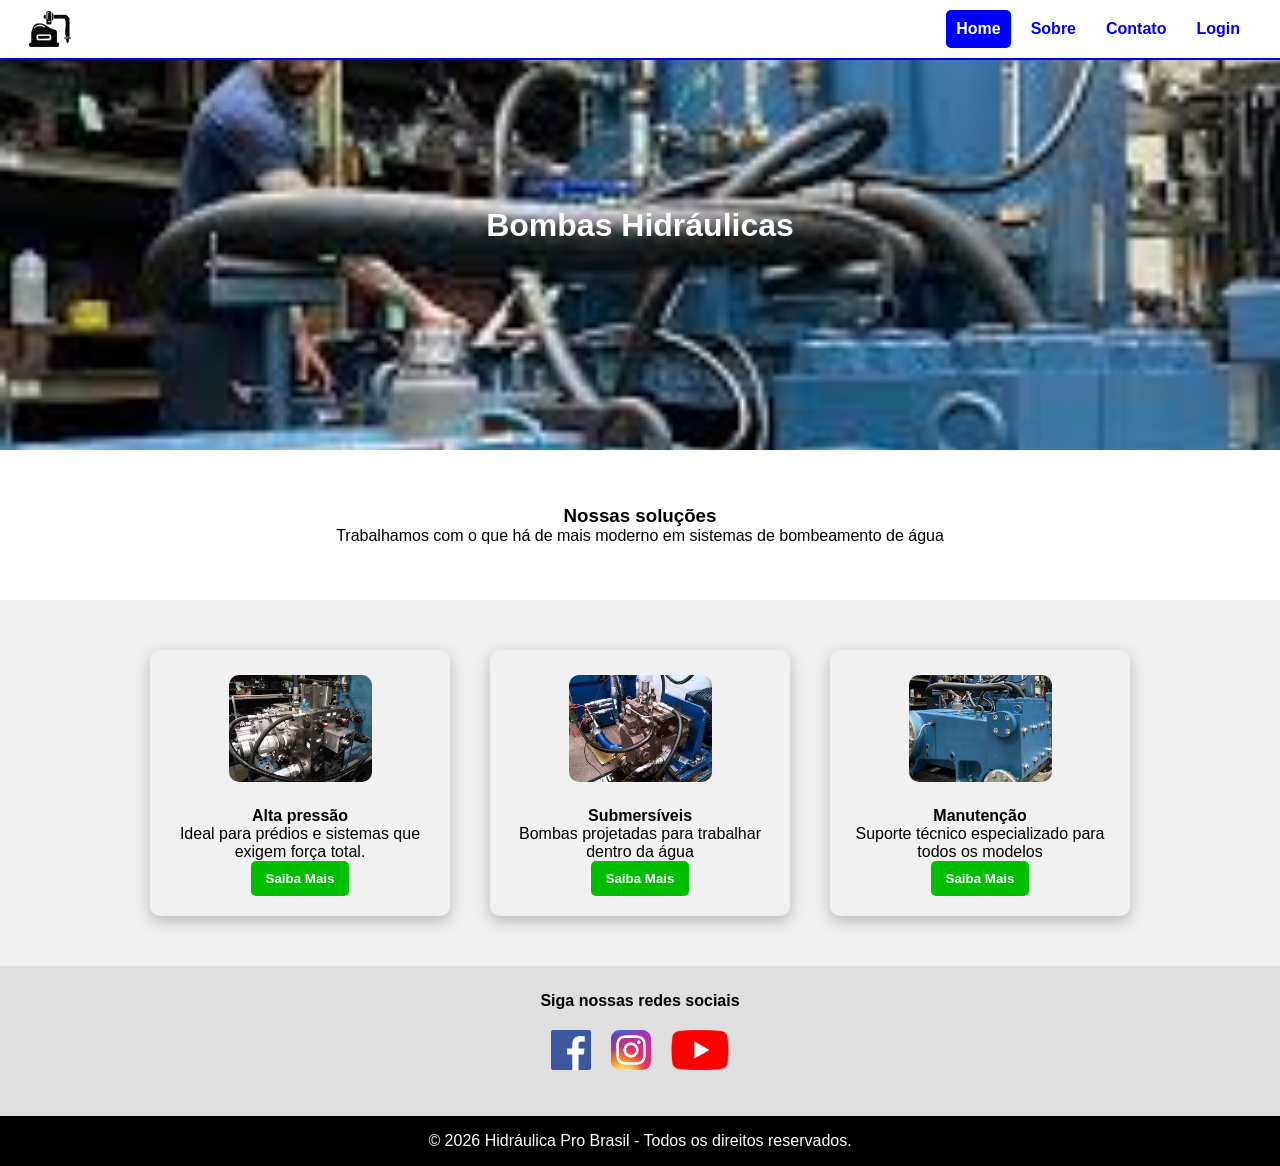
<file: index.html>
<!DOCTYPE html>
<html lang="pt-BR">
<head>
    <meta charset="UTF-8">
    <meta name="viewport" content="width=device-width, initial-scale=1.0">
    <title>Bombas Hidráulicas</title>
    <link rel="stylesheet" href="estilos.css">
    <script src="funks.js" defer></script>
</head>
<body>
    <header>
        <nav>
            <div class="logo">
                <a href="index.html"><img src="imgs/Windows.png" alt="Logo"></a>
            </div>
            <div class="navegando">
                <span>Home</span>
                <span><a href="sobre.html">Sobre</a></span>
                <span><a href="contato.html">Contato</a></span>
                <span class="login_btn"><a href="login.html"  > Login</a></span>
            </div>
        </nav>
        <h1>Bombas Hidráulicas</h1>
    </header>
    <main>
        <div class="titulo_main">
            <h3>Nossas soluções</h3>
            <p>Trabalhamos com o que há de mais moderno em sistemas de bombeamento de água</p>
        </div>
        <section class="card_produtos">
            <div class="card">
                <div class="img_produto">
                    <img src="imgs/1.jpg" alt="Bomba 1">
                </div>
                <h4>Alta pressão</h4>
                <span>Ideal para prédios e sistemas que exigem força total.</span>
                <button onclick="alertar_sobre('Alta pressão')">Saiba Mais</button>
            </div>
            <div class="card">
                <div class="img_produto">
                    <img src="imgs/2.jpg" alt="Bomba 2">
                </div>
                <h4>Submersíveis</h4>
                <span>Bombas projetadas para trabalhar dentro da água</span>
                <button onclick="alertar_sobre('Submersíveis')">Saiba Mais</button>
            </div>
            <div class="card">
                <div class="img_produto">
                    <img src="imgs/3.jpg" alt="Bomba 3">
                </div>
                <h4>Manutenção</h4>
                <span>Suporte técnico especializado para todos os modelos</span>
                <button onclick="alertar_sobre('Manutenção')" >Saiba Mais</button>
            </div>
        </section>
    </main>
    <footer>
        <div class="redes">
            <h4>Siga nossas redes sociais</h4>
            <div class="img_redes">
                <img src="imgs/Facebook_logo_(square).png" alt="facebook">
                <img src="imgs/Instagram_icon.png" alt="instagram">
                <img src="imgs/Youtube_logo.png" alt="Youtube">
            </div>
        </div>
        <p class="direitos">
            &copy; 2026 Hidráulica Pro Brasil - Todos os direitos reservados.    
        </p>
    </footer>
</body>
</html>
</file>
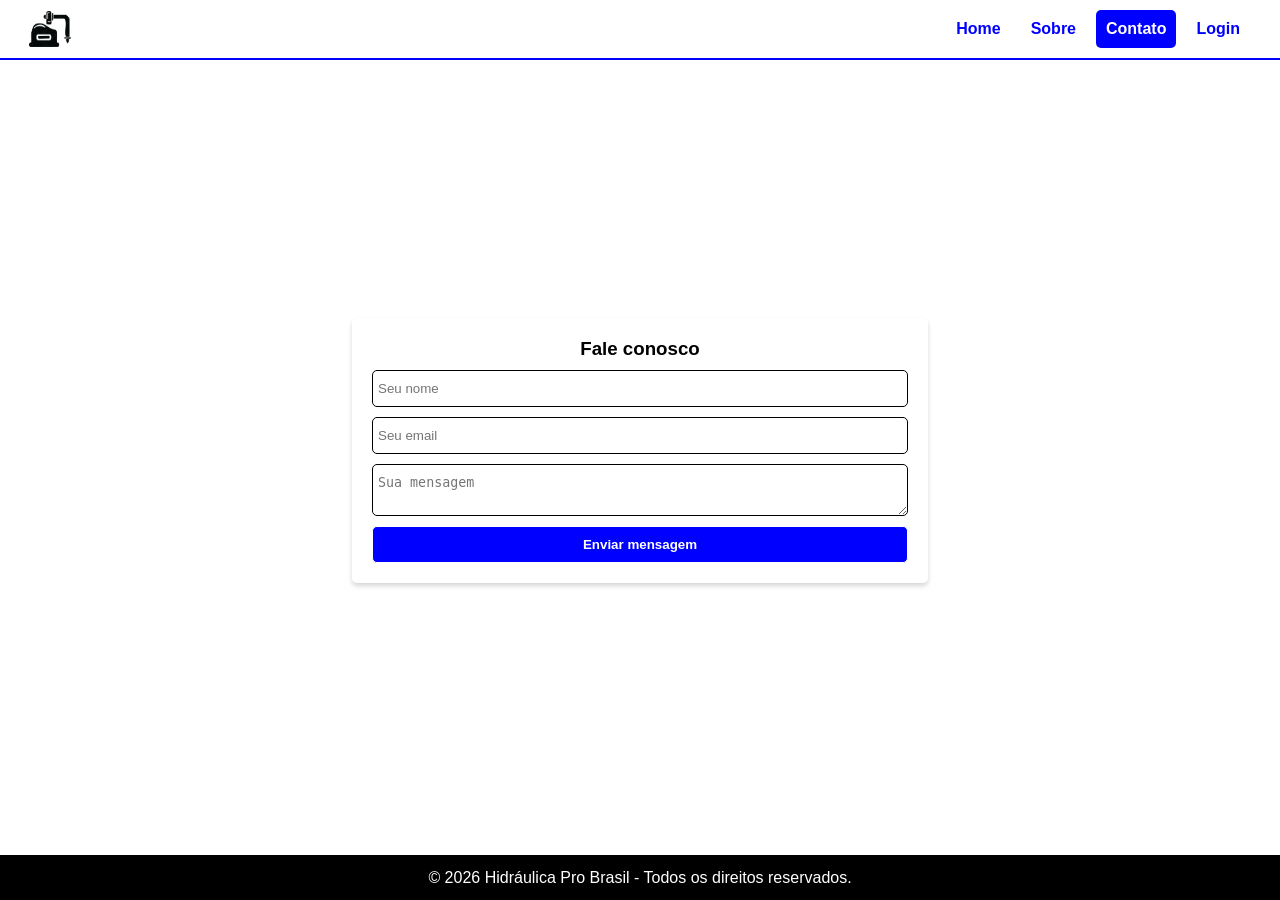
<file: contato.html>
<!DOCTYPE html>
<html lang="en">
<head>
    <meta charset="UTF-8">
    <meta name="viewport" content="width=device-width, initial-scale=1.0">
    <title>Sobre Bombas</title>
    <link rel="stylesheet" href="estilos.css">
</head>
<body class="sobre_body">
    <header class="header_nav contato_nav">
        <nav>
            <div class="logo">
                <a href="index.html"><img src="imgs/Windows.png" alt="Logo"></a>
            </div>
            <div class="navegando">
                <span><a href="index.html">Home</a></span>
                <span><a href="sobre.html">Sobre</a></span>
                <span><a href="contato.html">Contato</a></span>
                <span><a href="contato.html" class="login_btn">Login</a></span>
            </div>
        </nav>
    </header>
    <main class="main_sobre">
        <form action="">
            <h3>Fale conosco</h3>
            <input type="text" placeholder="Seu nome">
            <input type="text" placeholder="Seu email">
            <textarea name="" id="" placeholder="Sua mensagem"></textarea>
            <button>Enviar mensagem</button>
        </form>
    </main>
    <footer class="footer_direitos">
        <p class="direitos">
            &copy; 2026 Hidráulica Pro Brasil - Todos os direitos reservados.    
        </p>
    </footer>
</body>
</html>
</file>
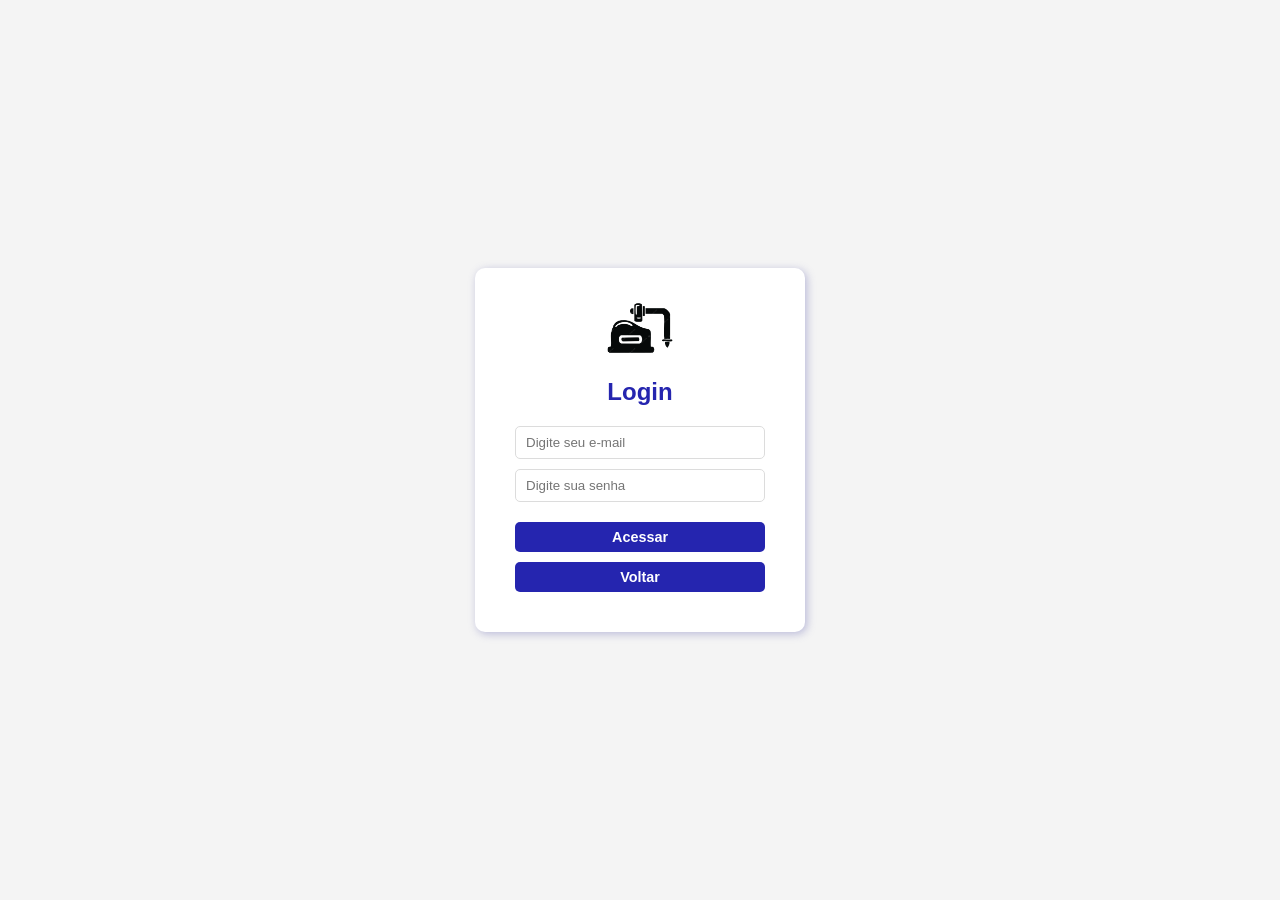
<file: login.html>
<!DOCTYPE html>
<html lang="en">
<head>
    <meta charset="UTF-8">
    <meta name="viewport" content="width=device-width, initial-scale=1.0">
    <title>Document</title>
    <script src="funks.js" defer></script>
    <link rel="stylesheet" href="estilos.css">
</head>
<body class="body_login">
    <main class="main_login">
        <form class="form_login">
            <img src="imgs/Windows.png" alt="">
            <h2>Login</h2>
            <input type="email" id="email" placeholder="Digite seu e-mail" required>
            <input type="password" id="senha" placeholder="Digite sua senha" required>
            <span id="resultado"></span>
            <button type="submit">Acessar</button>
            <a href="index.html">Voltar</a>
        </form>
    </main>
</body>
</html>
</file>
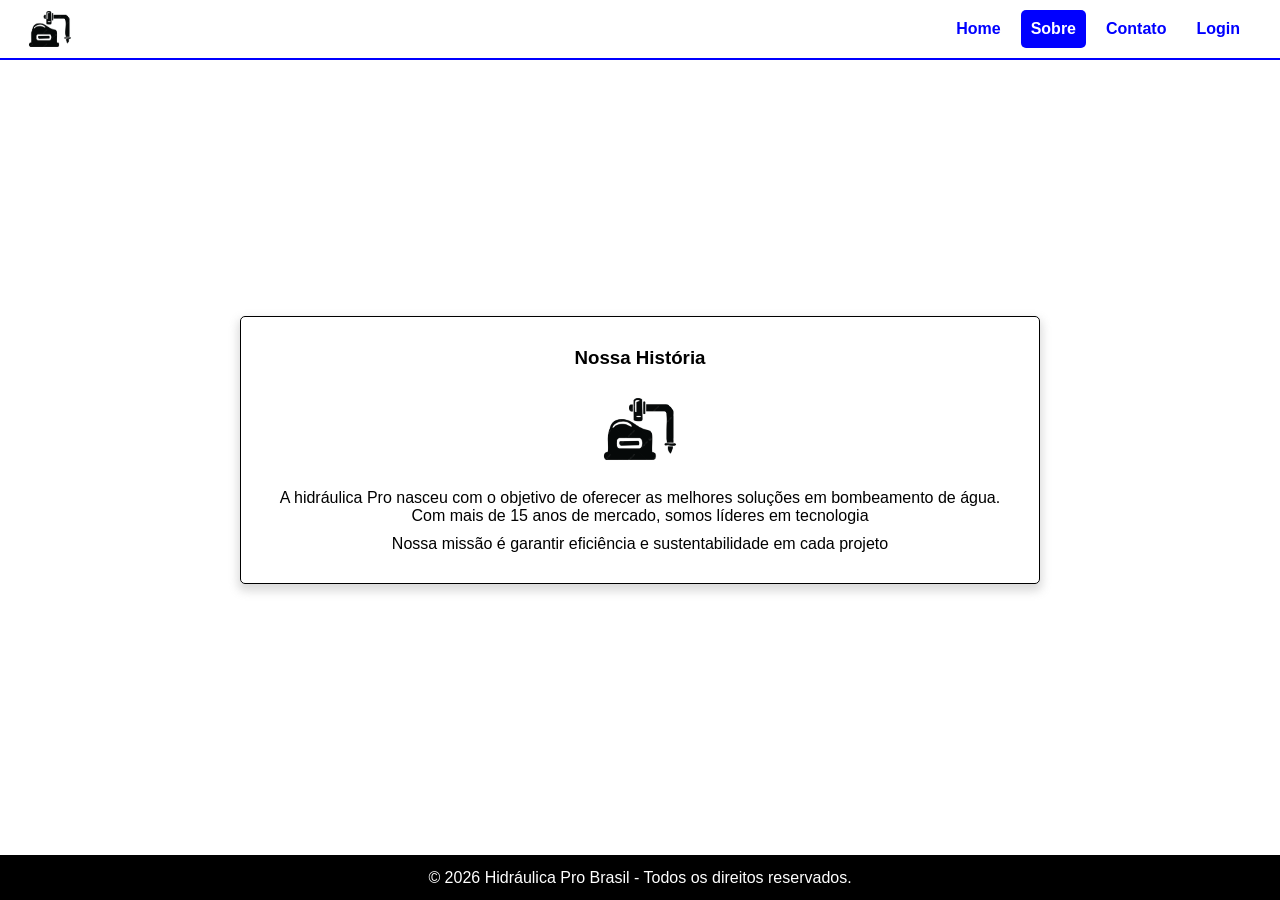
<file: sobre.html>
<!DOCTYPE html>
<html lang="en">
<head>
    <meta charset="UTF-8">
    <meta name="viewport" content="width=device-width, initial-scale=1.0">
    <title>Sobre Bombas</title>
    <link rel="stylesheet" href="estilos.css">
</head>
<body class="sobre_body">
    <header class="header_nav sobre_nav">
        <nav>
            <div class="logo">
                <a href="index.html"><img src="imgs/Windows.png" alt="Logo"></a>
            </div>
            <div class="navegando">
                <span><a href="index.html">Home</a></span>
                <span><a href="sobre.html" class="sobre">Sobre</a></span>
                <span><a href="contato.html">Contato</a></span>
                <span><a href="contato.html" class="login_btn">Login</a></span>
            </div>
        </nav>
    </header>
    <main class="main_sobre">
        <div class="mensagem">
            <h3>Nossa História</h3>
            <img src="imgs/Windows.png" alt="imagem empresa">
            <p>A hidráulica Pro nasceu com o objetivo de oferecer as melhores soluções em bombeamento de água. Com mais de 15 anos de mercado, somos líderes em tecnologia</p>
            <p>Nossa missão é garantir eficiência e sustentabilidade em cada projeto</p>
        </div>
    </main>
    <footer class="footer_direitos">
        <p class="direitos">
            &copy; 2026 Hidráulica Pro Brasil - Todos os direitos reservados.    
        </p>
    </footer>
</body>
</html>
</file>
<file: estilos.css>
* {
  padding: 0;
  margin: 0;
  box-sizing: border-box;
}

html {
  width: 100vw;
  height: 100vh;
}

body {
  width: 100vw;
  height: 100vh;
  display: grid;
  grid-template-rows: 1fr 1fr 1fr;
  font-family: "Franklin Gothic Medium", "Arial Narrow", Arial, sans-serif;
  overflow-x: hidden;
}

header {
  background-color: rgb(1, 88, 122);
  background-image: url("imgs/3.jpg");
  background-repeat: no-repeat;
  background-size: cover;
  background-position: 0px -35px;
  position: relative;
  height: 450px;
}
header nav {
  position: absolute;
  height: 60px;
  width: 100%;
  background-color: white;
  border-bottom: 2px solid blue;
  display: flex;
  align-items: center;
}
header nav .logo {
  height: 100%;
  width: 100px;
}
header nav .logo img {
  height: 100%;
  width: 100%;
  -o-object-fit: contain;
     object-fit: contain;
}
header nav .navegando {
  margin: 0px 30px 0px auto;
  gap: 10px;
  display: flex;
}
header nav .navegando span {
  padding: 10px;
  border-radius: 5px;
  color: blue;
  font-weight: bolder;
  cursor: pointer;
  transition: 0.2s ease-in-out;
}
header nav .navegando span a {
  color: blue;
  text-decoration: none;
}
header nav .navegando span:hover {
  background-color: blue;
  color: white;
}
header nav .navegando span:hover a {
  color: white;
  text-decoration: none;
}
header nav .navegando .login_btn:hover {
  background-color: rgb(1, 143, 1);
}
header nav .navegando .login_btn:hover a {
  color: white;
}
header nav .navegando span:nth-child(1) {
  background-color: blue;
  color: white;
}
header h1 {
  width: 100%;
  height: 100%;
  display: flex;
  justify-content: center;
  align-items: center;
  color: white;
}

main {
  display: grid;
}
main .titulo_main {
  width: 100%;
  height: 150px;
  display: flex;
  flex-flow: column wrap;
  align-items: center;
  justify-content: center;
}
main .card_produtos {
  height: -moz-fit-content;
  height: fit-content;
  padding: 50px;
  background-color: rgb(241, 241, 241);
  display: flex;
  flex-flow: row wrap;
  align-items: center;
  justify-content: center;
  gap: 40px;
  overflow-x: hidden;
}
main .card_produtos .card {
  display: flex;
  flex-flow: column wrap;
  width: 15%;
  min-width: 300px;
  padding: 0px 20px 20px 20px;
  box-shadow: 0px 5px 15px 0px #b7b7b7;
  border-radius: 10px;
  justify-content: center;
  text-align: center;
}
main .card_produtos .card .img_produto {
  width: 55%;
  height: 55%;
  max-height: 107.11px;
  margin: 25px auto;
  border-radius: 10px;
  overflow: hidden;
  display: flex;
  flex-direction: column;
  justify-content: center;
  -o-object-fit: cover;
     object-fit: cover;
}
main .card_produtos .card .img_produto img {
  width: 100%;
  height: 100%;
  -o-object-fit: cover;
     object-fit: cover;
}
main .card_produtos .card h4 {
  margin: 0px 0px 0px 0px;
}
main .card_produtos .card button {
  width: -moz-fit-content;
  width: fit-content;
  margin: auto;
  padding: 10px 15px;
  background-color: rgb(0, 190, 0);
  color: white;
  border: none;
  outline: none;
  border-radius: 5px;
  font-weight: bolder;
  transition: 0.1s ease-in-out;
}
main .card_produtos .card button:active {
  background-color: rgb(1, 143, 1);
}

footer {
  background-color: rgb(223, 223, 223);
  height: 200px;
}
footer .redes {
  width: 100%;
  height: 75%;
  display: flex;
  align-items: center;
  flex-flow: column wrap;
  justify-content: center;
}
footer .redes .img_redes {
  width: 100%;
  height: 40px;
  display: flex;
  align-items: center;
  justify-content: center;
  gap: 20px;
}
footer .redes .img_redes img {
  width: -moz-fit-content;
  width: fit-content;
  height: 100%;
  -o-object-fit: contain;
     object-fit: contain;
  overflow: hidden;
  cursor: pointer;
}
footer .redes h4 {
  margin: -20px 20px 20px 20px;
}
footer .direitos {
  background-color: black;
  color: white;
  width: 100%;
  height: 25%;
  display: flex;
  align-items: center;
  justify-content: center;
  bottom: 0;
}

.sobre_body {
  display: grid;
  grid-template-rows: 5% 90% 5%;
}

.header_nav {
  height: 100%;
  margin: 0;
}
.header_nav .navegando span a {
  color: blue;
  text-decoration: none;
}
.header_nav .navegando span:hover {
  background-color: blue;
  color: white;
}
.header_nav .navegando span:hover a {
  color: white;
  text-decoration: none;
}
.header_nav .navegando span:nth-child(1) {
  background-color: white;
}
.header_nav .navegando span:nth-child(1) a {
  color: blue;
}
.header_nav .navegando span:nth-child(2) {
  background-color: white;
}
.header_nav .navegando span:nth-child(2) a {
  color: blue;
}

.sobre_nav .navegando span a {
  color: blue;
  text-decoration: none;
}
.sobre_nav .navegando span:hover {
  background-color: blue;
  color: white;
}
.sobre_nav .navegando span:hover a {
  color: white;
  text-decoration: none;
}
.sobre_nav .navegando span:nth-child(2) {
  background-color: blue;
}
.sobre_nav .navegando span:nth-child(2) a {
  color: white;
}

.contato_nav .navegando span a {
  color: blue;
  text-decoration: none;
}
.contato_nav .navegando span:hover {
  background-color: blue;
  color: white;
}
.contato_nav .navegando span:hover a {
  color: white;
  text-decoration: none;
}
.contato_nav .navegando span:nth-child(3) {
  background-color: blue;
}
.contato_nav .navegando span:nth-child(3) a {
  color: white;
}

.main_sobre {
  width: 100%;
  height: 100%;
  display: flex;
  flex-flow: wrap column;
  justify-content: center;
  align-items: center;
}
.main_sobre .mensagem {
  width: 75%;
  max-width: 800px;
  height: -moz-fit-content;
  height: fit-content;
  padding: 30px 30px;
  border: 1px solid black;
  text-align: center;
  display: flex;
  flex-flow: wrap column;
  gap: 10px;
  align-items: center;
  justify-content: center;
  border-radius: 5px;
  box-shadow: 0px 5px 10px 2px rgba(211, 211, 211, 0.836);
}
.main_sobre .mensagem img {
  width: 100px;
  height: 100px;
}
.main_sobre form {
  width: 45%;
  display: flex;
  flex-flow: wrap column;
  gap: 10px;
  box-shadow: 0px 3px 5px 0px rgb(214, 214, 214);
  padding: 20px;
  border-radius: 5px;
  text-align: center;
}
.main_sobre form input, .main_sobre form textarea, .main_sobre form button {
  padding: 10px 5px;
  border-radius: 5px;
  outline: none;
  border: 1px solid;
}
.main_sobre form button {
  background-color: blue;
  color: white;
  border: 1px solid;
  font-weight: bolder;
}

.footer_direitos {
  height: 100%;
  margin: 0;
}
.footer_direitos p {
  height: 100%;
  margin: 0;
}

.body_login {
  background-color: #f4f4f4;
}

.main_login {
  width: 100%;
  height: 100vh;
  display: flex;
  align-items: center;
  justify-content: center;
}
.main_login .form_login {
  width: -moz-fit-content;
  width: fit-content;
  height: -moz-fit-content;
  height: fit-content;
  display: flex;
  flex-flow: column;
  gap: 10px;
  background-color: white;
  text-align: center;
  align-items: center;
  padding: 20px 40px 40px 40px;
  border-radius: 10px;
  box-shadow: 2px 2px 8px 0px rgba(97, 97, 175, 0.4);
}
.main_login .form_login img {
  width: 90px;
  height: 80px;
}
.main_login .form_login h2 {
  color: rgb(37, 37, 175);
  margin: 0px 0px 10px 0px;
}
.main_login .form_login input {
  width: 250px;
  padding: 8px 10px;
  border-radius: 5px;
  border: 1px solid gainsboro;
}
.main_login .form_login button, .main_login .form_login a {
  width: 100%;
  padding: 7px;
  border-radius: 5px;
  border: none;
  background-color: rgb(37, 37, 175);
  color: white;
  font-weight: bold;
  font-size: 0.9em;
  text-decoration: none;
}

.body_dashboard {
  display: grid;
  grid-template-rows: 7% 93%;
}
.body_dashboard .header_dashboard {
  height: 100%;
  background: linear-gradient(90deg, blue 60%, #1E90FF);
  display: flex;
  align-items: center;
  justify-content: space-between;
  padding: 15px;
  color: white;
}
.body_dashboard .header_dashboard a {
  background: linear-gradient(90deg, orange 60%, rgb(252, 219, 157));
  color: white;
  padding: 10px 20px;
  border-radius: 5px;
  text-decoration: none;
  font-weight: bold;
}
.body_dashboard .main_dashboard {
  width: 100%;
  height: 100%;
  display: flex;
}
.body_dashboard .main_dashboard .navegando_dashboard {
  width: 15%;
  min-width: 215px;
  background-color: white;
  display: flex;
  flex-direction: column;
  padding: 10px 0px;
  align-items: center;
  gap: 7px;
}
.body_dashboard .main_dashboard .navegando_dashboard button {
  width: 85%;
  height: -moz-fit-content;
  height: fit-content;
  padding: 10px 0px;
  background-color: blue;
  color: white;
  border: none;
  border-radius: 5px;
  font-weight: bolder;
  font-size: 0.9em;
  transition: 0.1s ease-in-out;
}
.body_dashboard .main_dashboard .navegando_dashboard button:active {
  transform: scale(1.1);
}
.body_dashboard .main_dashboard .display_dashboard {
  width: 85%;
  height: 100%;
  box-shadow: -1px 0px 5px 0px rgba(0, 0, 0, 0.37);
  background-color: #f4f4f4;
  display: flex;
  align-items: center;
  justify-content: center;
  position: relative;
  overflow: hidden;
}
.body_dashboard .main_dashboard .display_dashboard .card_default_dashboard {
  background-color: white;
  text-align: center;
  padding: 40px 60px;
  border-radius: 10px;
  box-shadow: 2px 2px 8px 0px rgba(97, 97, 175, 0.4);
  position: absolute;
  transition: 0.3s ease-in-out;
}
.body_dashboard .main_dashboard .display_dashboard .card_default_dashboard h2 {
  color: rgb(37, 37, 175);
  margin: 0px 0px 20px 0px;
}
.body_dashboard .main_dashboard .display_dashboard .card_default_dashboard p {
  opacity: 0.6;
}
.body_dashboard .main_dashboard .display_dashboard .msg_entrada {
  top: 100%;
}
.body_dashboard .main_dashboard .display_dashboard .consulta_produto {
  top: 10%;
  padding: 20px;
  display: flex;
  flex-direction: column;
  gap: 10px;
}
.body_dashboard .main_dashboard .display_dashboard .consulta_produto h2 {
  margin: 0 0 3px 0;
}
.body_dashboard .main_dashboard .display_dashboard .consulta_produto input {
  width: 400px;
  padding: 10px;
}
.body_dashboard .main_dashboard .display_dashboard .consulta_produto button {
  padding: 10px;
}
.body_dashboard .main_dashboard .display_dashboard .consulta_produto .resultado {
  width: 100%;
  overflow: hidden;
  text-align: left;
  display: flex;
  flex-direction: column;
  padding: 0 0 20px 0px;
  gap: 15px;
  border-radius: 10px;
  box-shadow: 3px 3px 5px 0px rgba(0, 0, 0, 0.233);
}
.body_dashboard .main_dashboard .display_dashboard .consulta_produto .resultado img {
  width: 100%;
  max-height: 400px;
}
.body_dashboard .main_dashboard .display_dashboard .consulta_produto .resultado h3, .body_dashboard .main_dashboard .display_dashboard .consulta_produto .resultado p, .body_dashboard .main_dashboard .display_dashboard .consulta_produto .resultado span {
  margin-left: 20px;
}
.body_dashboard .main_dashboard .display_dashboard .consulta_produto .resultado h3 {
  color: blue;
}
.body_dashboard .main_dashboard .display_dashboard .consulta_produto .resultado p {
  opacity: 1;
}
.body_dashboard .main_dashboard .display_dashboard .consulta_produto .resultado span {
  color: rgb(12, 150, 30);
  font-weight: bolder;
  font-size: 1.4em;
}/*# sourceMappingURL=estilos.css.map */
</file>
